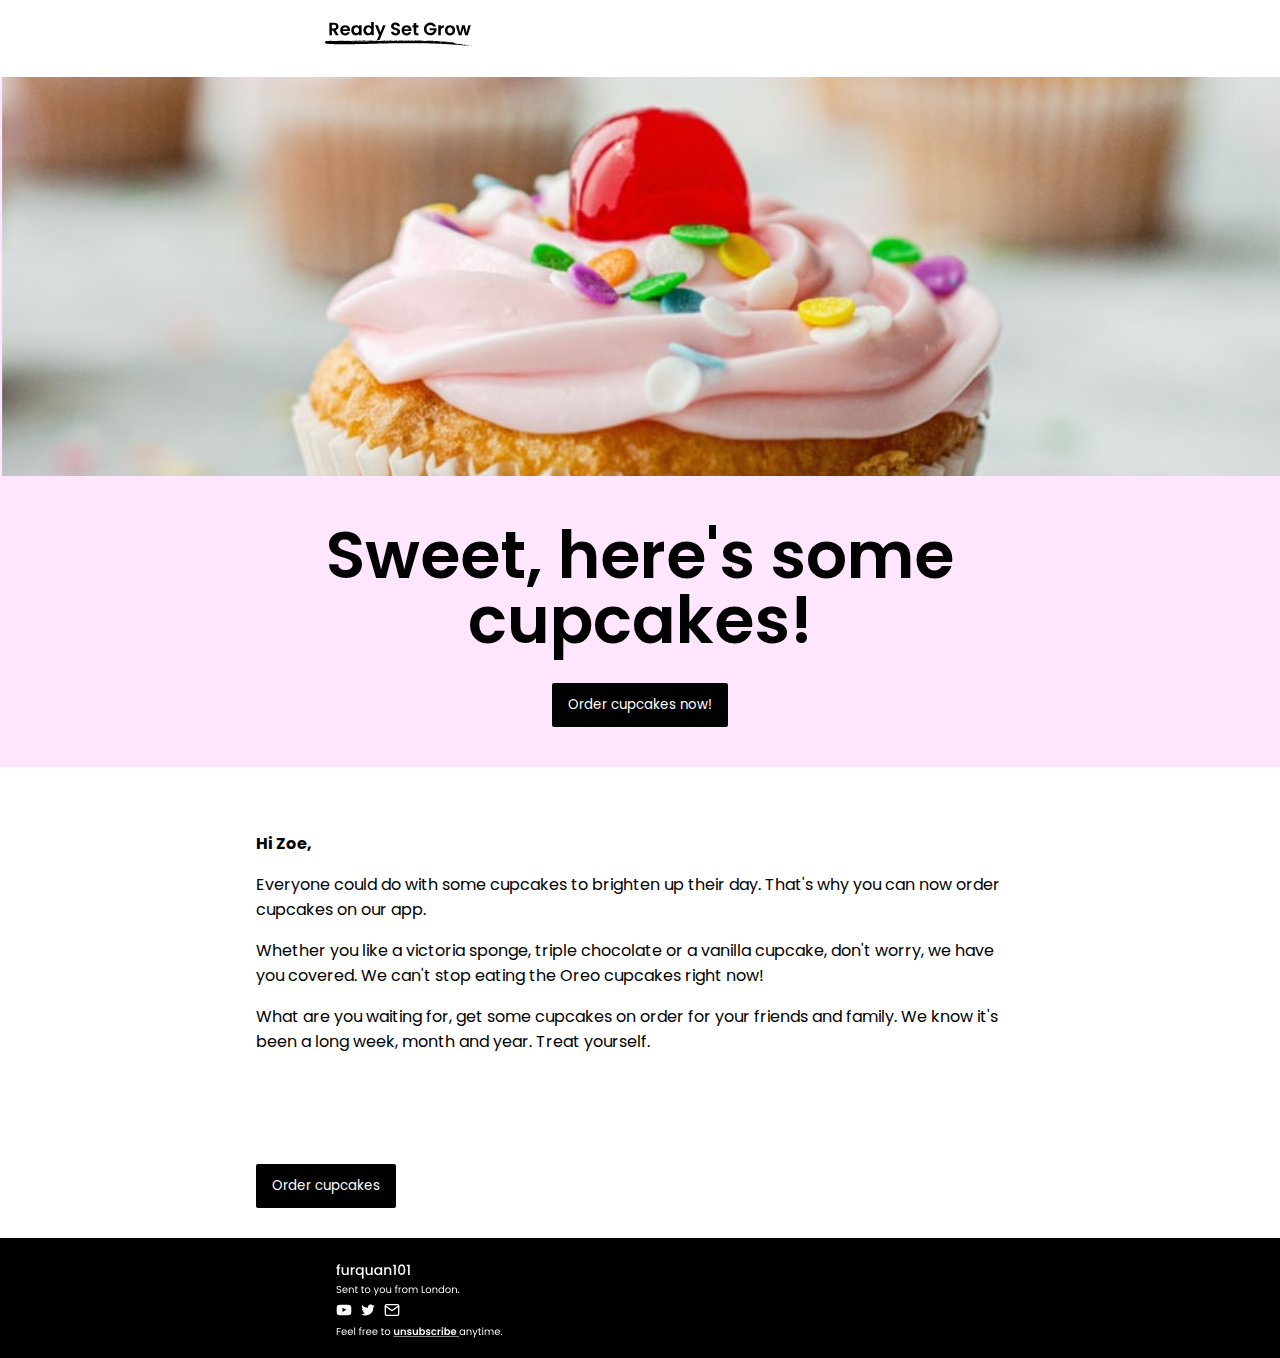
<file: Frontend/Desafio1/index.html>
<!DOCTYPE html>
<html lang="pt-br">
    <head>
        <meta charset="UTF-8">
        <title>Desafio 1</title>

        <link href="https://fonts.googleapis.com/css?family=Poppins" rel="stylesheet">
        <link rel="stylesheet" href="styles.css">
        
    </head>
    <body>
        <header class="cabecalho padding-padrao">
            <img src="start.svg">
        </header>

        <div class="banner">
            <img src="cake-banner.svg" width="100%">
        </div>

        <section class="titulo">
            <div class="titulo-texto">
                Sweet, here's some </br> cupcakes!
            </div>

            <div class="titulo-botao">
                <button class="botao-preto">Order cupcakes now!</button>
            </div>
        </section>

        <div class="conteudo">
            <div><strong>Hi Zoe,</strong></div>
            
            <p>Everyone could do with some cupcakes to brighten up their day. That's why you can now order cupcakes on our app.</p>

            <p>Whether you like a victoria sponge, triple chocolate or a vanilla cupcake, don't worry, we have you covered. We can't stop eating the Oreo cupcakes right now!</p>

            <p>What are you waiting for, get some cupcakes on order for your friends and family. We know it's been a long week, month and year. Treat yourself.</p>
        </div>

        <div class="segundo-botao padding-padrao">
            <button class="botao-preto">Order cupcakes</button>
        </div>

        <footer class="padding-padrao">
            <img src="end.svg">
        </footer>
    </body>
</html>
</file>
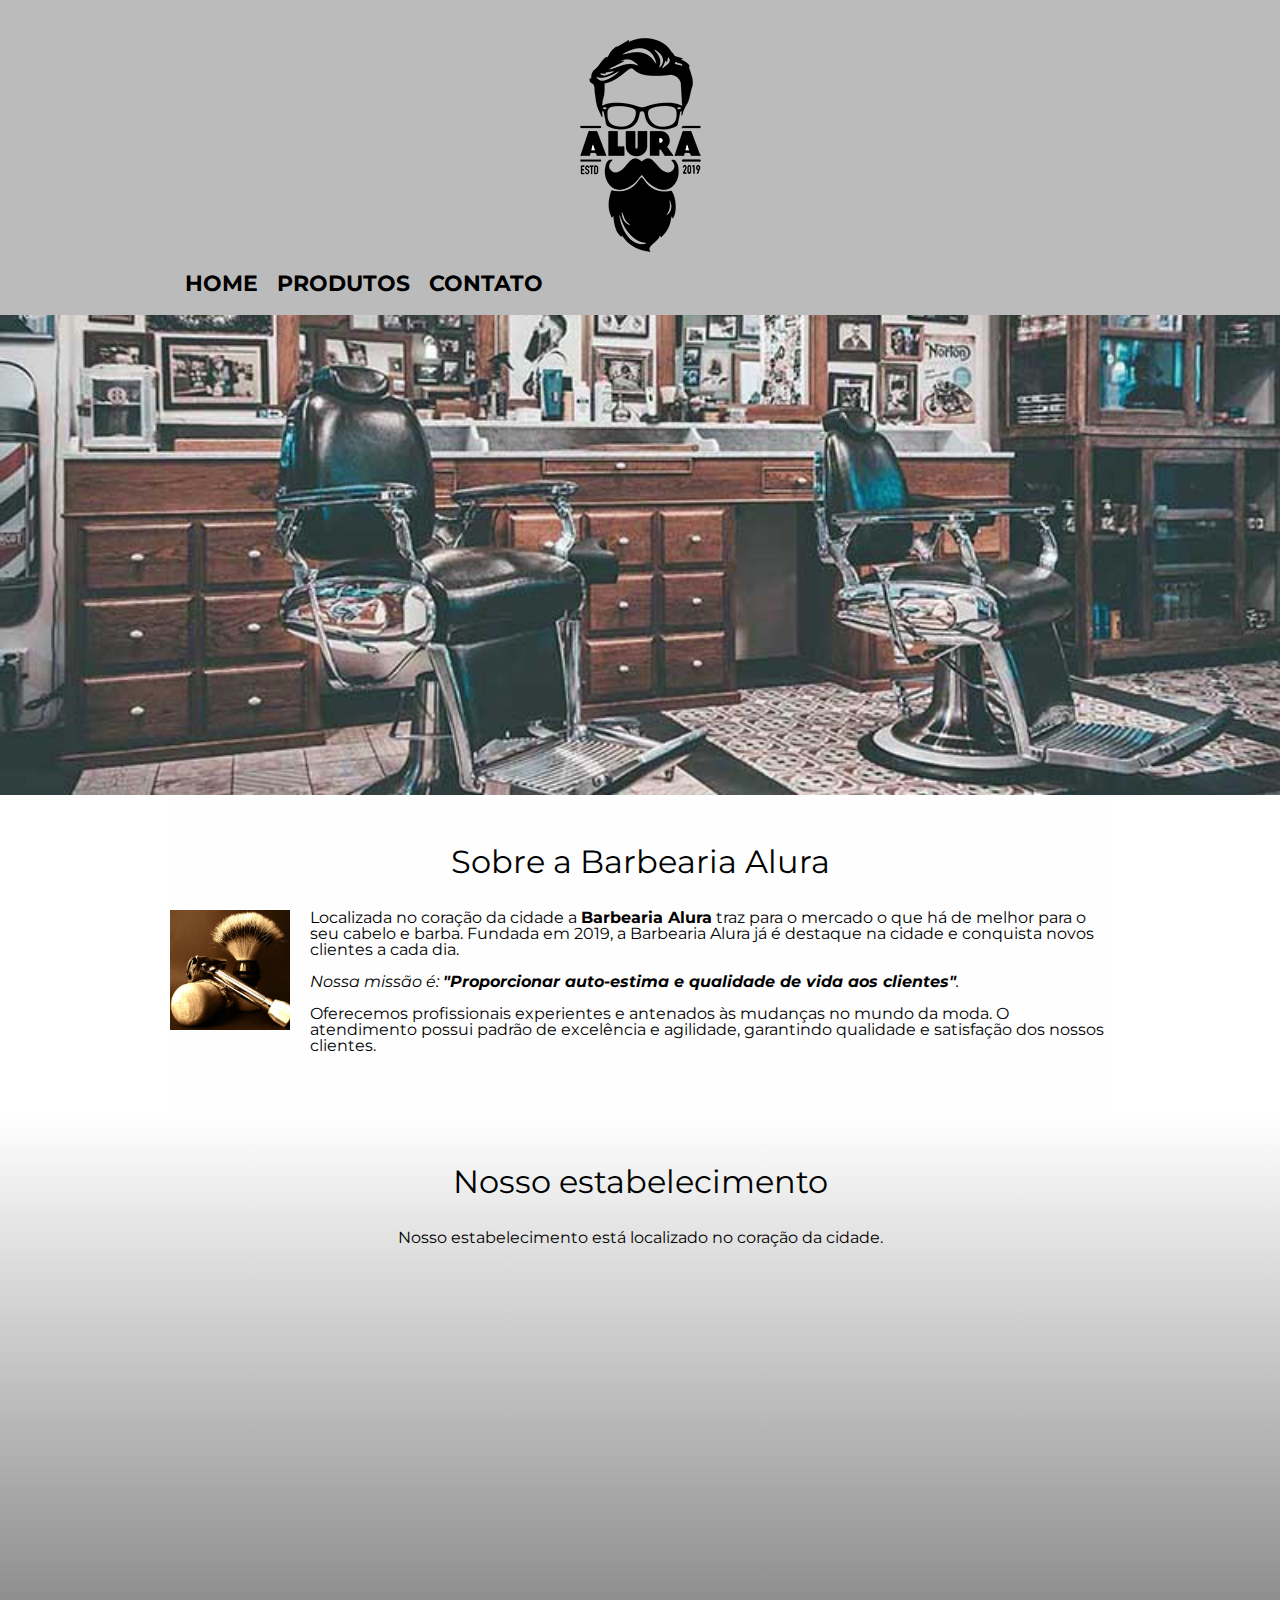
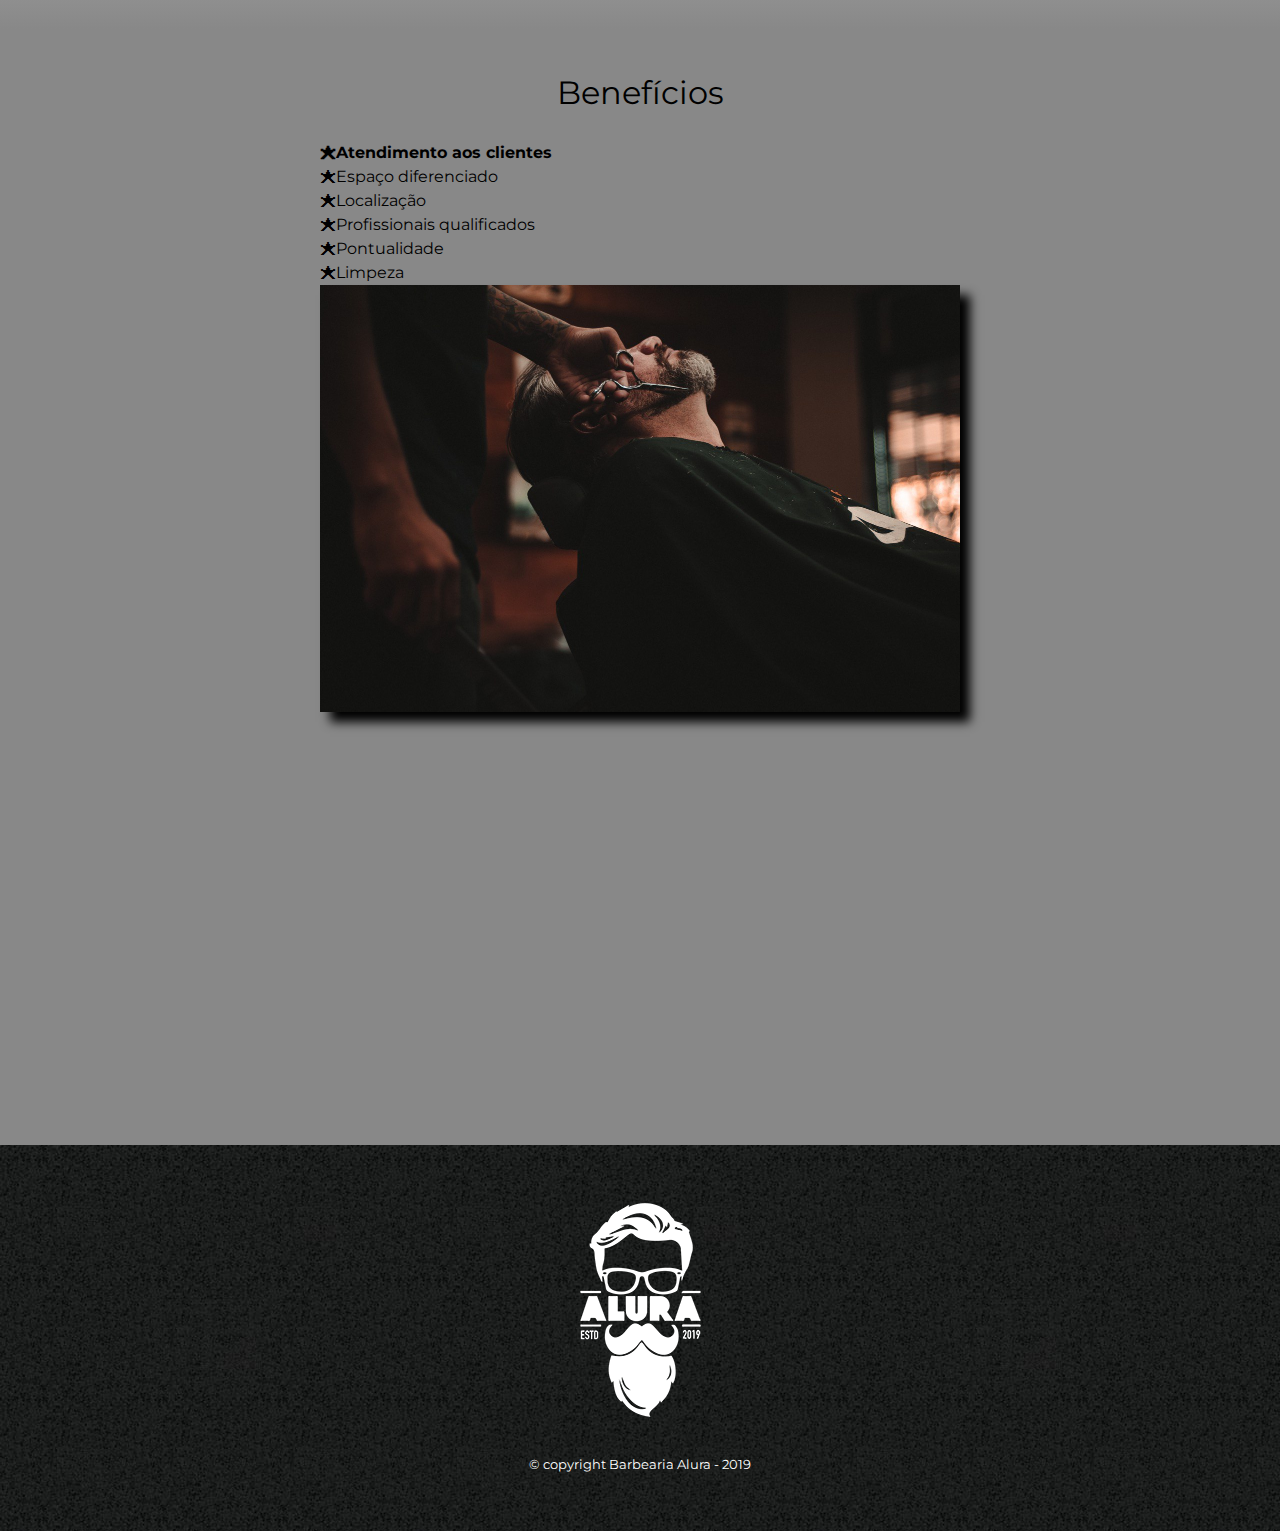
<file: Frontend/HTML-CSS-parte-3/Modulo3/index.html>
<!DOCTYPE html>
<html lang="pt-br"> 
	<head>
		<meta charset="UTF-8">
		<meta name="viewport" content="width=device-width">
		<title>Barbearia Alura</title>

		<link rel="stylesheet" href="reset.css">
		<link rel="stylesheet" href="style.css">
		<link rel="preconnect" href="https://fonts.googleapis.com">
		<link rel="preconnect" href="https://fonts.gstatic.com" crossorigin>
		<link href="https://fonts.googleapis.com/css2?family=Montserrat:ital@0;1&display=swap" rel="stylesheet">	
			
	</head>

	<body>
		<header>
			<div class="caixa">
				<h1><img src="logo.png"></h1>

				<nav>
					<ul>
						<li><a href="index.html">Home</a></li>
						<li><a href="produtos.html">Produtos</a></li>
						<li><a href="contato.html">Contato</a></li>
					</ul>
				</nav>
			</div>
		</header>

		<img class="banner" src="banner.jpg">

		<main>
			<section class="principal">
				<h2 class="titulo-principal">Sobre a Barbearia Alura</h2>
				<img class="utensilios" src="utensilios/utensilios.jpg" alt="Utensilios de um barbeiro.">

				<p>Localizada no coração da cidade a <strong>Barbearia Alura</strong> traz para o mercado o que há de melhor para o seu cabelo e barba. Fundada em 2019, a Barbearia Alura já é destaque na cidade e conquista novos clientes a cada dia.</p>

				<p id="missao"><em>Nossa missão é: <strong>"Proporcionar auto-estima e qualidade de vida aos clientes"</strong>.</em></p>

				<p>Oferecemos profissionais experientes e antenados às mudanças no mundo da moda. O atendimento possui padrão de excelência e agilidade, garantindo qualidade e satisfação dos nossos clientes.</p>
			</section>	

			<section class="mapa">
				<h3 class="titulo-principal">Nosso estabelecimento</h3>
				<p>Nosso estabelecimento está localizado no coração da cidade.</p>

				<div class="mapa-conteudo">
					<iframe src="https://www.google.com/maps/embed?pb=!1m18!1m12!1m3!1d58505.60402405896!2d-46.67465240761174!3d-23.582796420932137!2m3!1f0!2f0!3f0!3m2!1i1024!2i768!4f13.1!3m3!1m2!1s0x94ce5a2b2ed7f3a1%3A0xab35da2f5ca62674!2sAlura%20-%20Escola%20Online%20de%20Tecnologia!5e0!3m2!1spt-BR!2sbr!4v1676259181642!5m2!1spt-BR!2sbr" width="100%" height="300" style="border:0;" allowfullscreen="" loading="lazy" referrerpolicy="no-referrer-when-downgrade"></iframe>
				</div>

			</section>

			<section class="beneficios">
				<h3 class="titulo-principal">Benefícios</h3>

				<div class="conteudo-beneficios">
					<ul class="lista-beneficios">
						<li class="itens">Atendimento aos clientes</li>
						<li class="itens">Espaço diferenciado</li>
						<li class="itens">Localização</li>
						<li class="itens">Profissionais qualificados</li>
						<li class="itens">Pontualidade</li>
						<li class="itens">Limpeza</li>
					</ul><img src="beneficios.jpg" class="imagem-beneficios">
				</div>

				<div class="video">
					<iframe width="100%" height="315" src="https://www.youtube.com/embed/wcVVXUV0YUY" title="YouTube video player" frameborder="0" allow="accelerometer; autoplay; clipboard-write; encrypted-media; gyroscope; picture-in-picture; web-share" allowfullscreen></iframe>
				</div>	
			</section>
		</main>

		<footer>
			<img src="logo-branco.png">
			<p class="copyright">&copy; copyright Barbearia Alura - 2019</p>
		</footer>
	</body>
</html>
</file>
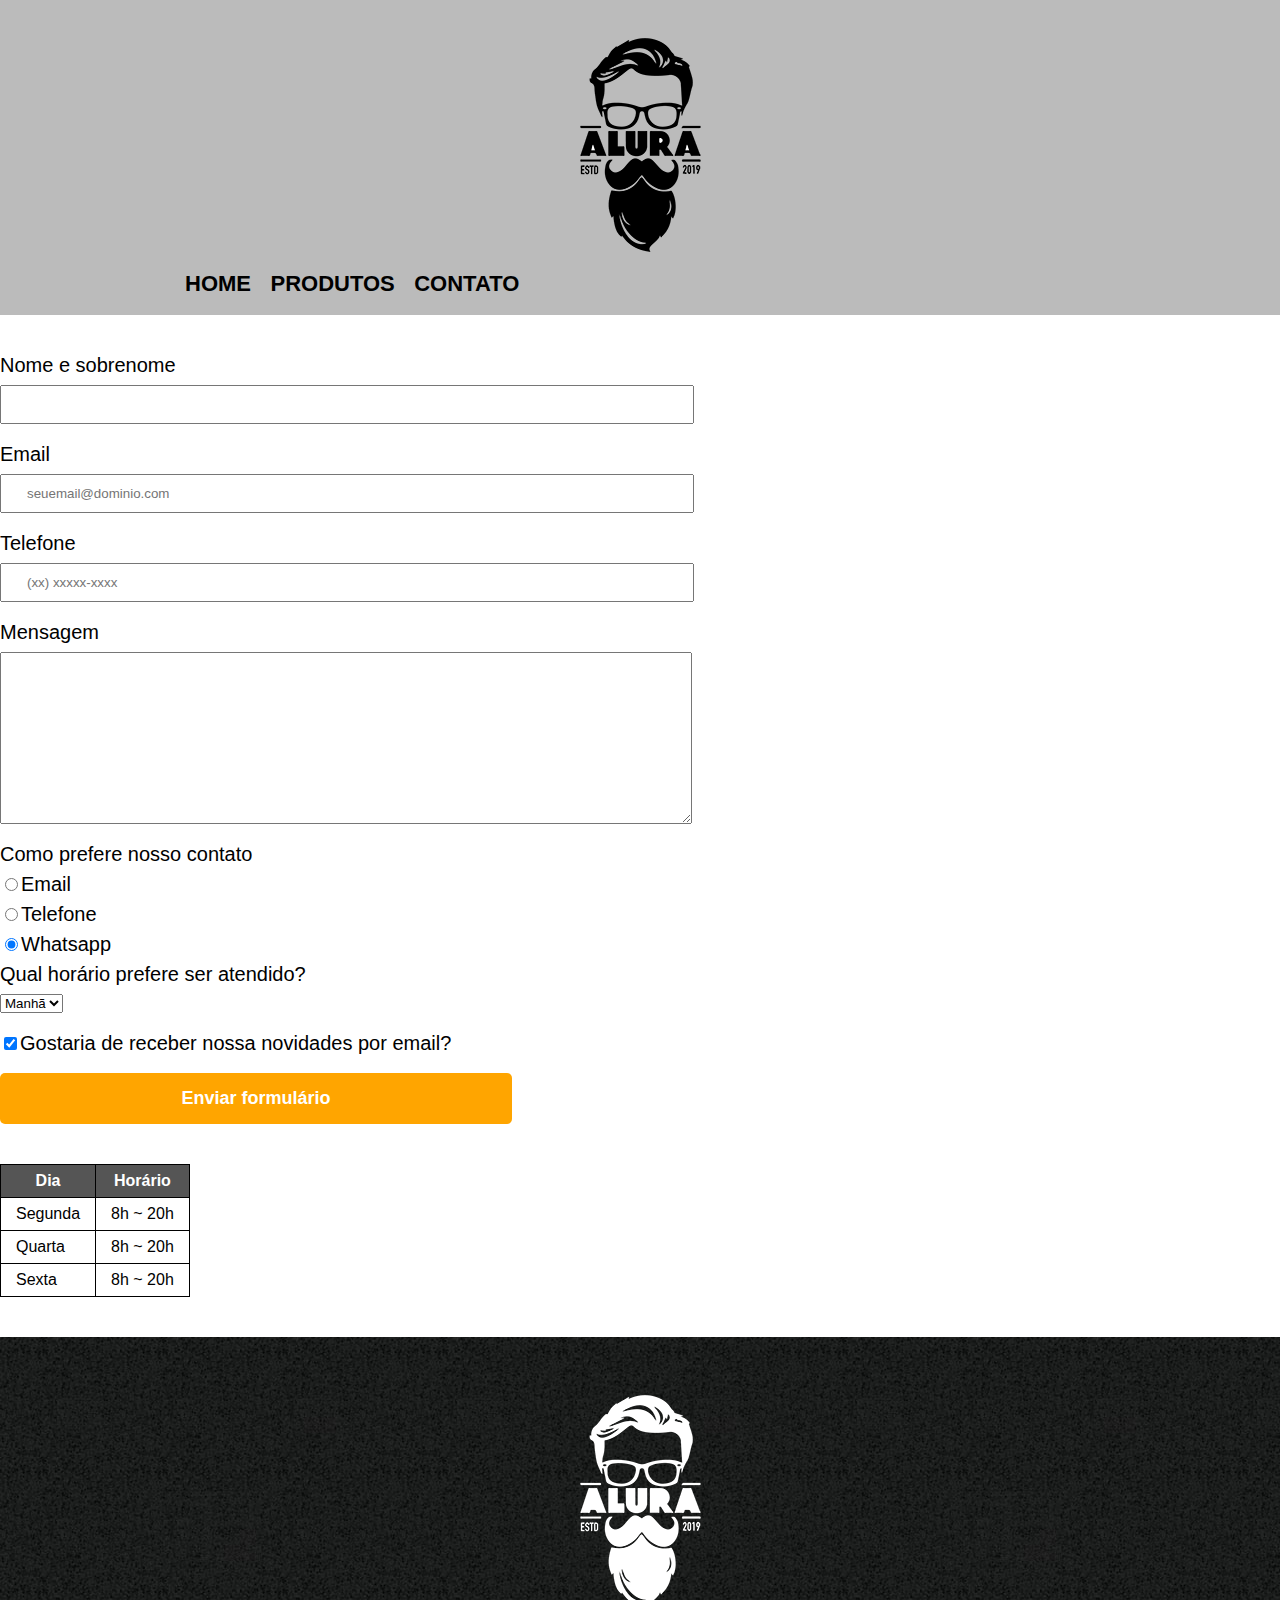
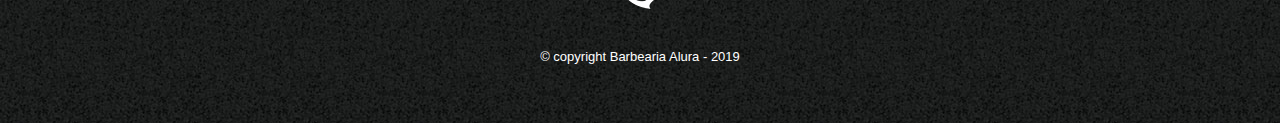
<file: Frontend/HTML-CSS-parte-3/Modulo3/contato.html>
<!DOCTYPE html>
<!DOCTYPE html>
<html>
	<head>
		<meta charset="UTF-8">
		<title>Contato - Barbearia Alura</title>

		<link rel="stylesheet" href="reset.css">
		<link rel="stylesheet" href="style.css">
	</head>
	<body>
		<header>
			<div class="caixa">
				<h1><img src="logo.png" alt="Logo da Barbearia Alura"></h1>

				<nav>
					<ul>
						<li><a href="index.html">Home</a></li>
						<li><a href="produtos.html">Produtos</a></li>
						<li><a href="contato.html">Contato</a></li>
					</ul>
				</nav>
			</div>
		</header>
		<main>
			<form>
				<label for="nomesobrenome">Nome e sobrenome</label>
				<input type="text" id="nomesobrenome" class="input-padrao" required>

				<label for="email">Email</label>
				<input type="email" id="email" class="input-padrao" required placeholder="seuemail@dominio.com">

				<label for="telefone">Telefone</label>
				<input type="tel" id="telefone" class="input-padrao" required placeholder="(xx) xxxxx-xxxx">

				<label for="mensagem">Mensagem</label>
				<textarea cols="70" rows="10" id="mensagem" class="input-padrao" required></textarea>

				<fieldset>
					<legend>Como prefere nosso contato</legend>
					<label for="radio-email"><input type="radio" name="contato" value="email" id="radio-email">Email</label>

					<label for="radio-telefone"><input type="radio" name="contato" value="telefone" id="radio-telefone">Telefone</label>

					<label for="radio-whatsapp"><input type="radio" name="contato" value="whatsapp" id="radio-whatsapp" checked>Whatsapp</label>
				
				</fieldset>

				<fieldset>
					<legend>Qual horário prefere ser atendido?</legend>
					<select>
						<option>Manhã</option>
						<option>Tarde</option>
						<option>Noite</option>
					</select>
				</fieldset>

				<label class="checkbox"><input type="checkbox" checked>Gostaria de receber nossa novidades por email?</label>
				<input type="submit" value="Enviar formulário" class="enviar">
			</form>

			<table>
				<thead>
						<th>Dia </th>
						<th>Horário</th>
					</tr>
				</thead>
				<tbody>
					<tr>
						<td>Segunda</td>
						<td>8h ~ 20h</td>
					</tr>
					<tr>
						<td>Quarta</td>
						<td>8h ~ 20h</td>
					</tr>
					<tr>
						<td>Sexta</td>
						<td>8h ~ 20h</td>
					</tr>
				</tbody>
			</table>
		</main>

		<footer>
			<img src="logo-branco.png" alt="Logo da Barbearia Alura">
			<p class="copyright">&copy; copyright Barbearia Alura - 2019</p>
		</footer>
	</body>
</html>
</file>
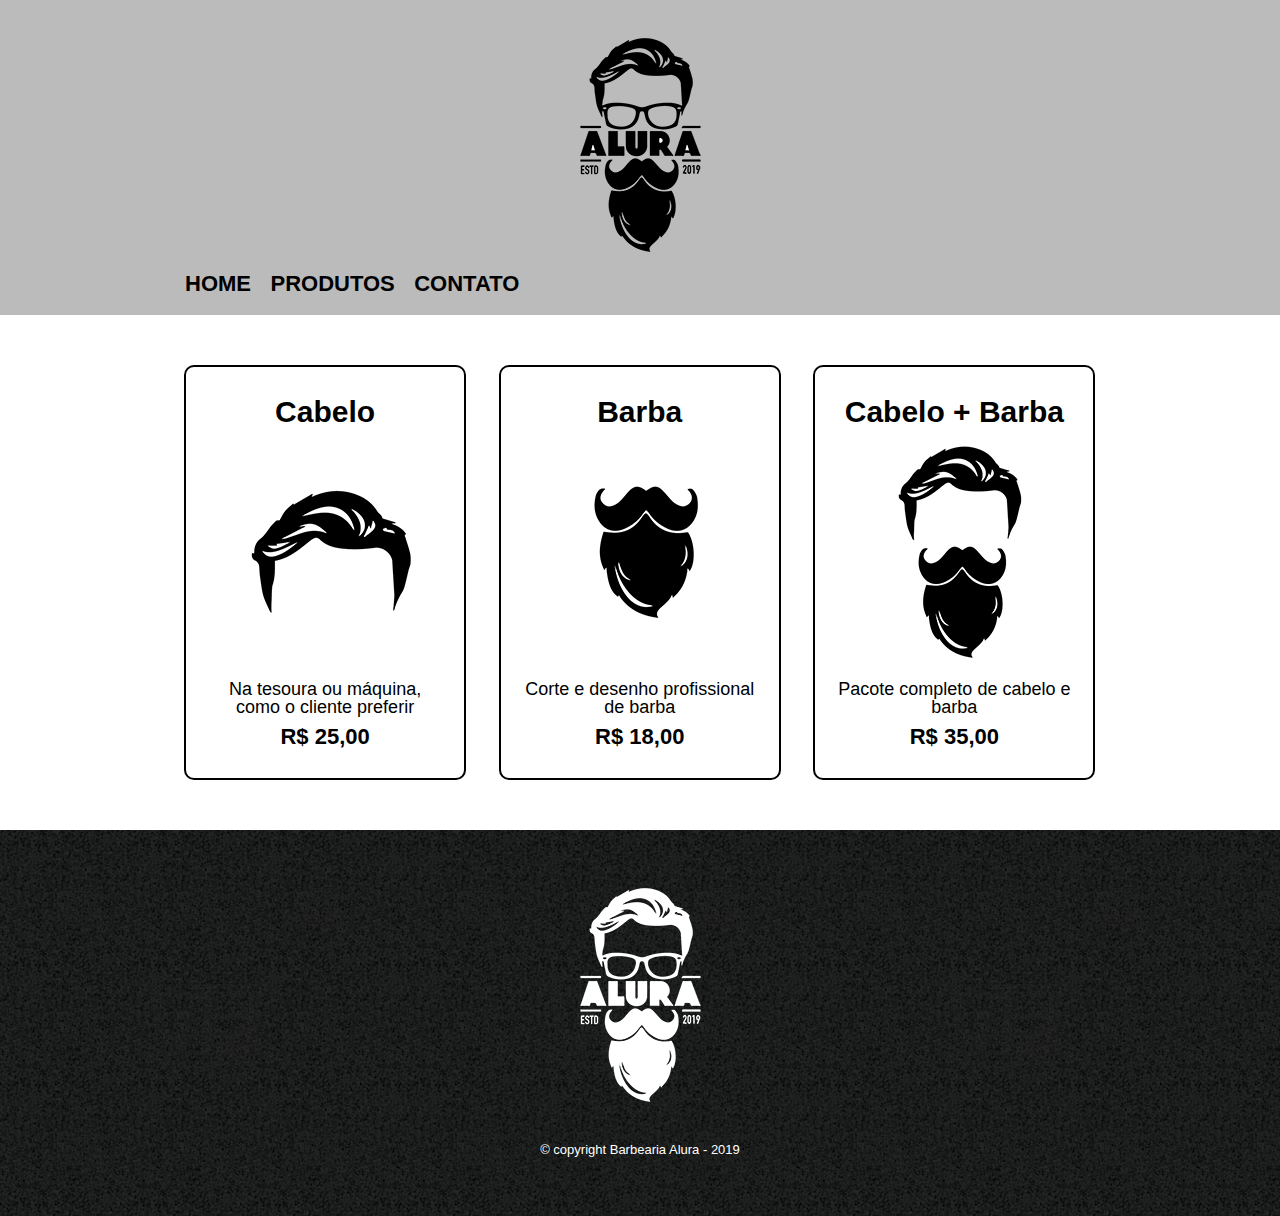
<file: Frontend/HTML-CSS-parte-3/Modulo3/produtos.html>
<!DOCTYPE html>
<!DOCTYPE html>
<html>
	<head>
		<meta charset="UTF-8">
		<title>Produtos - Barbearia Alura</title>

		<link rel="stylesheet" href="reset.css">
		<link rel="stylesheet" href="style.css">
	</head>
	<body>
		<header>
			<div class="caixa">
				<h1><img src="logo.png"></h1>

				<nav>
					<ul>
						<li><a href="index.html">Home</a></li>
						<li><a href="produtos.html">Produtos</a></li>
						<li><a href="contato.html">Contato</a></li>
					</ul>
				</nav>
			</di>
		</header>
		<main>
			<ul class="produtos">
				<li>
					<h2>Cabelo</h2>
					<img src="cabelo.jpg">
					<p class="produto-descricao">Na tesoura ou máquina, como o cliente preferir</p>
					<p class="produto-preco">R$ 25,00</p>

				</li>
				<li>
					<h2>Barba</h2>
					<img src="barba.jpg">
					<p class="produto-descricao">Corte e desenho profissional de barba</p>
					<p class="produto-preco">R$ 18,00</p>

				</li> 
				<li>
					<h2>Cabelo + Barba</h2>
					<img src="cabelo+barba.jpg">
					<p class="produto-descricao">Pacote completo de cabelo e barba</p>
					<p class="produto-preco">R$ 35,00</p>

				</li>
			</ul>
		</main>
		<footer>
			<img src="logo-branco.png">
			<p class="copyright">&copy; copyright Barbearia Alura - 2019</p>
		</footer>
	</body>
</html>
</file>
<file: Frontend/Desafio1/styles.css>
body {
    font-family: "Poppins";
    margin: 0;
}

.cabecalho {
    font-size: 30px;
    font-weight: 300;
}

.banner {
    background: #ffe6ff;
}

.titulo {
    padding: 40px 20%;
    background: #ffe6ff;

}

.titulo-texto {
    font-size: 65px;
    font-weight: 600;
    text-align: center;
    line-height: 65px;
}

.titulo-botao {
    margin-top: 30px;
    display: flex;
    justify-content: center;
}

.segundo-botao {
    margin-top: 30px;
}

.botao-preto {
    border-radius: 2px;
    background-color: black;
    color: white;
    font-family: 'Poppins';
    border: none;
    padding: 12px 16px;
    cursor: pointer;
}

.conteudo {
    padding: 5% 20%;
}

.texto-pequeno {
    font-size: 10px;
    line-height: 8px ;
}

.padding-padrao {
    padding: 0 20%;
}

footer {
    line-height: 10px;
    margin-top: 30px;
    padding: 20px 10px;
    background-color: black;
    font-family: "Poppins";
    color: white;
}
</file>
<file: Frontend/HTML-CSS-parte-3/Modulo3/style.css>
body {
	font-family: 'Montserrat', sans-serif;
}

header {
	background: #BBBBBB;
	padding: 20px;
}

.caixa {
	position: relative;
	width: 940px;
	margin: 0 auto;
}

nav {
	position: absolute;
	top: 110px;
	right: 0;
}

nav li {
	display: inline;
	margin: 0 0 0 15px;
}

nav a {
	text-transform: uppercase;
	color: #000000;
	font-weight: bold;
	font-size: 22px;
	text-decoration: none;
} 

nav a:hover {
	color: #C78C19;
	text-decoration: underline;
}

.produtos {
	width: 940px;
	margin: 0 auto;
	padding: 50px 0;
}

.produtos li {
	display: inline-block;
	text-align: center;
	width: 30%;
	vertical-align: top;
	margin: 0 1.5%;
	padding: 30px 20px;
	box-sizing: border-box;
	border:2px solid #000000;
	border-radius: 10px;
}

.produtos li:hover {
	border-color: #C78C19;
}

.produtos li:active {
	border-color: #088C19;
}

.produtos li:hover h2 {
	font-size: 34px;
}

.produtos h2 {
	font-size: 30px;
	font-weight: bold;
}

.produto-descricao {
	font-size: 18px;
}

.produto-preco {
	font-size: 22px;
	font-weight: bold;
	margin-top: 10px;
}

footer {
	text-align: center;
	background: url("bg.jpg");
	padding: 40px 0;
}

.copyright {
	color: #FFFFFF;
	font-size: 13px;
	margin: 20px 0;
}

main {
	
}

form {
	margin: 40px 0;
}

form label, form legend {
	display: block;
	font-size: 20px;
	margin: 0 0 10px;
}	

.input-padrao {
	display: block;
	margin: 0 0 20px;
	padding: 10px 25px;
	width: 50%;
}

.checkbox {
	margin: 20px 0;
}

.enviar {
	width: 40%;
	padding: 15px 0 ;
	background: orange;
	color: white;
	font-weight: bold;
	font-size: 18px;
	border: none;
	border-radius: 5px;
	transition: 1s all;
	cursor: pointer;
}

.enviar:hover {
	background: darkorange;
	transform: scale(1.2);
}

table {
	margin: 20px 0 40px;
}

thead {
	background: #555555;
	color: white;
	font-weight: bold;

}

td, th {
	border: 1px solid #000000;
	padding: 8px 15px;
}

/* css da página inicial */
.banner {
	width: 100%;
}

.titulo-principal {
	text-align: center;
	font-size: 2em;
	margin: 0 0 1em;
	clear: left;
}

.principal {
	padding: 3em 0;
	background: #FEFEFE;
	width: 940px;
	margin: 0 auto;
}

.principal p {
	margin: 0 0 1em;
}

.principal strong {
	font-weight: bold;
}

.principal em {
	font-style: italic;
}

.utensilios {
	width: 120px;
	float: left;
	margin: 0 20px 20px 0;
}

.mapa {
	padding: 3em 0;
	background: linear-gradient(#FEFEFE,#888888);
}

.mapa-conteudo {
	width: 940px;
	margin: 0 auto;
}
.mapa p {
	margin: 0 0 2em;
	text-align: center;
}

.beneficios {
	padding: 3em 0;
	background: #888888;
}

.conteudo-beneficios {
	width: 640px;
	margin: 0 auto;
}

.lista-beneficios {
	width: 40%;
	display: inline-block;
	vertical-align: top;
}

.itens {
	line-height: 1.5;
}

.itens:first-child {
	font-weight: bold;
}

.itens:before {
	content: "🟊";
}

.imagem-beneficios {
	width: 60%;
	opacity: 1;
	transition: 400ms;
	box-shadow: 10px 10px 10px 0 #000000;
}

.imagem-beneficios:hover {
	opacity: 0.3;
}

.video {
	width: 560px;
	margin: 2em auto;
}

@media screen and (max-width: 480px) {
	.caixa, .principal, .conteudo-beneficios, .mapa-conteudo, .video {
		width: auto;
	}
}

h1 {
	text-align: center;
}

nav {
	position: static;
}

.lista-beneficios, .imagem-beneficios {
	width: 100%;
}
</file>
